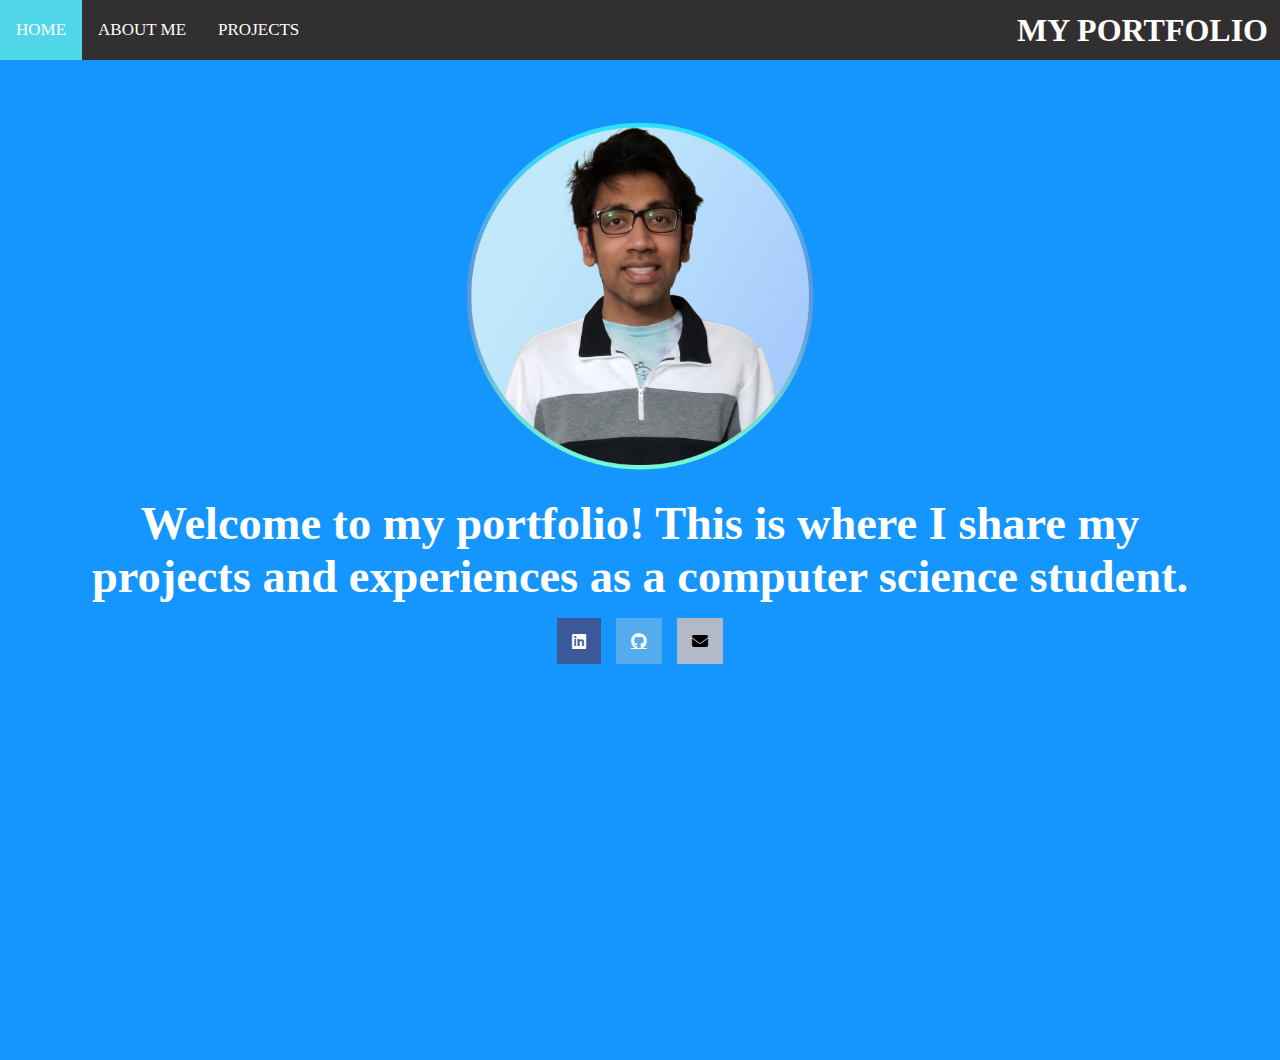
<file: index.html>
<!DOCTYPE html>
<html>
<head>
    <meta name="viewport" content="width=device-width, initial-scale=1">
    <link rel="stylesheet" href="./style.css">

    <!-- Load an icon library to show a hamburger menu (bars) on small screens -->
    <link rel="stylesheet" href="https://cdnjs.cloudflare.com/ajax/libs/font-awesome/4.7.0/css/font-awesome.min.css">
    <link rel="stylesheet" href="https://cdnjs.cloudflare.com/ajax/libs/font-awesome/6.5.2/css/all.min.css">

    <title>Akash's Portfolio</title>
</head>
<body>

<!-- Navigation Bar -->
  <div class="topnav" id="myTopnav">
    <a href="./index.html" class="active">HOME</a>
    <a href="./about.html">ABOUT ME</a>
    <a href="./projects.html">PROJECTS</a>
    <a href="javascript:void(0);" class="icon" onclick="myFunction()">
      <i class="fa fa-bars" id = "menu"></i>
    </a>
    <h1 id = "portfolio">MY PORTFOLIO</h1>
  </div>


 <!-- Blue Banner -->
  <div class = "behind">

      <!-- Profile Image -->
      <img src="./circleprofile2.png"  class="center" id = "prof">

      <!-- Bio -->
      <h1 id = "intro" class = "bio">Welcome to my portfolio!
        This is where I share my projects and experiences as a computer science student.
      </h1>

      <!-- Professional Links -->
      <div class = "links">
        <a href="https://www.linkedin.com/in/akash-patney-9b855720a/" target="_blank" class="fa-brands fa-linkedin" id = "soc" title="Visit my LinkedIn!"></a>
        <a href="https://github.com/akashpatney" target="_blank" class="fa-brands fa-github" title="Visit my GitHub!" ></a>
        <a href="mailto:apatney@umich.edu" style="color: inherit"><i class="fa-solid fa-envelope"  target="_blank" id="icon-container" title="Send an email to apatney@umich.edu"></i></a>
      </div>

  </div>


   <!-- Menu bar functionality -->
  <script>
    function myFunction() {
      var x = document.getElementById("myTopnav");
      if (x.className === "topnav") {
        x.className += " responsive";
      } else {
        x.className = "topnav";
      }
    }
  </script>


</body>

</html>
</file>
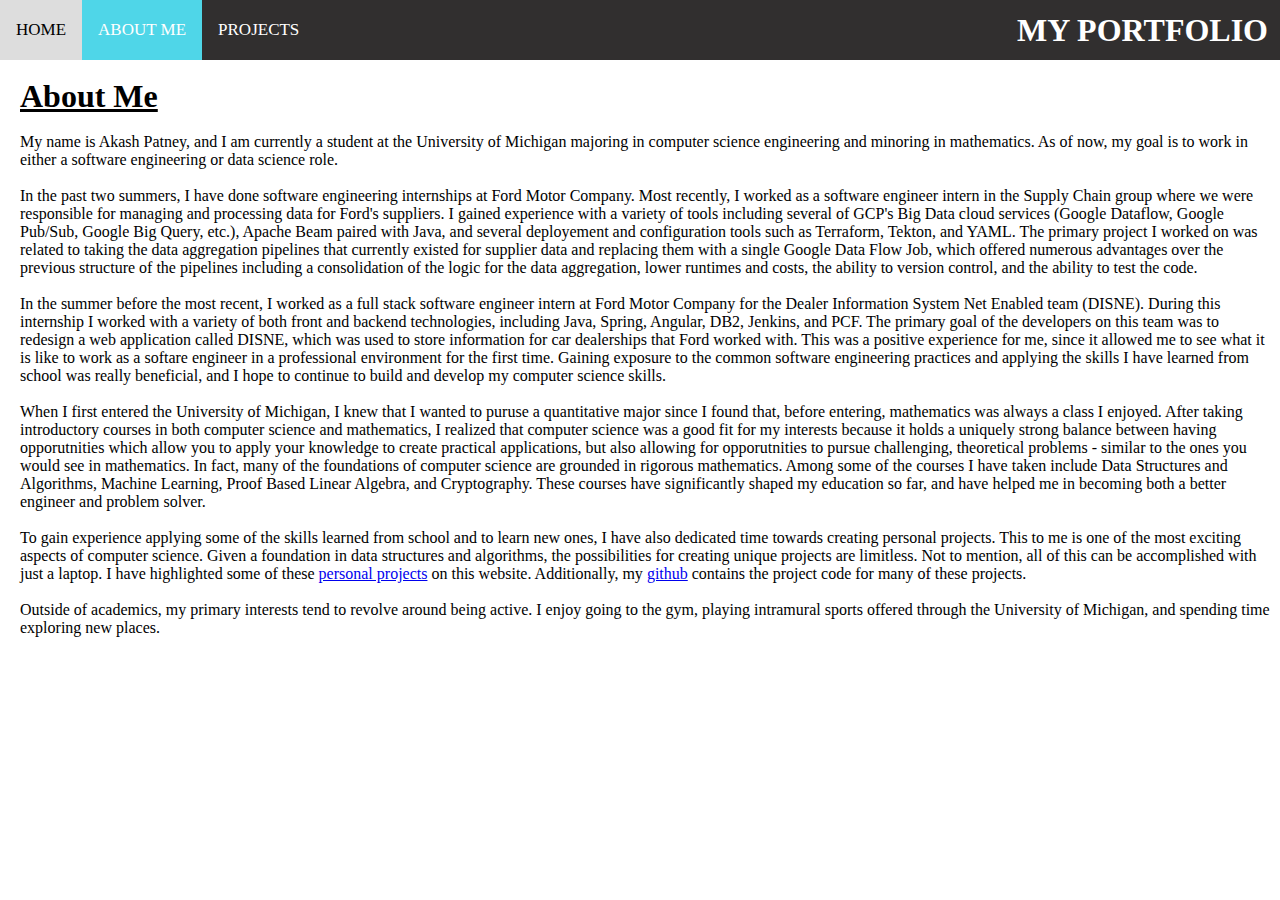
<file: about.html>
<!DOCTYPE html>
<html>
<head>
    <meta name="viewport" content="width=device-width, initial-scale=1">
    <link rel="stylesheet" href="./style.css">

    <!-- Load an icon library to show a hamburger menu (bars) on small screens -->
    <link rel="stylesheet" href="https://cdnjs.cloudflare.com/ajax/libs/font-awesome/4.7.0/css/font-awesome.min.css">

    <title>Akash's Portfolio</title>
</head>
<body>


  <div class="topnav" id="myTopnav">
    <a href="./index.html">HOME</a>
    <a href="./about.html" class="active">ABOUT ME</a>
    <a href="./projects.html">PROJECTS</a>
    <a href="javascript:void(0);" class="icon" onclick="myFunction()">
      <i class="fa fa-bars"></i>
    </a>
    <h1 id = "portfolio">MY PORTFOLIO</h1>
  </div>


  <br>
  <u><h1>About Me</h1></u>
  <br>



  <p id = "about">
    My name is Akash Patney, and I am currently a student at the
    University of Michigan majoring in computer science engineering
    and minoring in mathematics. As of now, my goal is to work in either
    a software engineering or data science role.

    <br>
    <br>
    In the past two summers, I have done software engineering internships at Ford Motor Company.
    Most recently, I worked as a software engineer intern in the Supply Chain group where we were responsible for
    managing and processing data for Ford's suppliers. I gained experience with a variety of tools including
    several of GCP's Big Data cloud services (Google Dataflow, Google Pub/Sub, Google Big Query, etc.), Apache
    Beam paired with Java, and several deployement and configuration tools such as Terraform, Tekton, and YAML.
    The primary project I worked on was related to taking the data aggregation pipelines that currently
    existed for supplier data and replacing them with a single Google Data Flow Job, which offered
    numerous advantages over the previous structure of the pipelines including a consolidation of
    the logic for the data aggregation, lower runtimes and costs, the ability to version control, and
    the ability to test the code.


    <br>
    <br>
    In the summer before the most recent, I worked as a full stack software engineer intern at Ford Motor Company
    for the Dealer Information System Net Enabled team (DISNE). During this internship
    I worked with a variety of both front and backend technologies, including Java, Spring,
    Angular, DB2, Jenkins, and PCF. The primary goal of the developers on this team was to
    redesign a web application called DISNE, which was used to store information for car dealerships
    that Ford worked with. This was a positive experience for me, since it allowed me to see
    what it is like to work as a softare engineer in a professional environment for the first time. Gaining
    exposure to the common software engineering practices and applying the skills I have learned from school
    was really beneficial, and I hope to continue to build and develop my computer science skills.



    <br>
    <br>

    When I first entered the University of Michigan, I knew that I wanted to puruse a quantitative major
    since I found that, before entering, mathematics was always a class I enjoyed. After taking introductory courses
    in both computer science and mathematics, I realized that computer science was a good fit for my interests because it
    holds a uniquely strong balance between having opporutnities which allow you to apply your knowledge to create practical applications,
    but also allowing for opporutnities to pursue challenging, theoretical problems - similar to the ones you would see in
    mathematics. In fact, many of the foundations of computer science are grounded in rigorous mathematics. Among some of the courses
    I have taken include Data Structures and Algorithms, Machine Learning, Proof Based Linear Algebra, and Cryptography. These courses
    have significantly shaped my education so far, and have helped me in becoming both a better engineer and problem solver.
    <br>
    <br>

    To gain experience applying some of the skills learned from school and to learn new ones, I have also dedicated time
    towards creating personal projects. This to me is one of the most exciting aspects of computer science. Given a foundation in
    data structures and algorithms, the possibilities for creating unique projects are limitless. Not to mention, all of this can be
    accomplished with just a laptop. I have highlighted some of these <a href="./projects.html">personal projects</a> on this website. Additionally,
    my <a href="https://github.com/akashpatney">github</a> contains the project code for many of these projects.

    <br>
    <br>
    Outside of academics, my primary interests tend to revolve around being active. I enjoy going to
    the gym, playing intramural sports offered through the University of Michigan, and spending time exploring new places.


  </p>


  <script>
    function myFunction() {
    var x = document.getElementById("myTopnav");
    if (x.className === "topnav") {
      x.className += " responsive";
    } else {
      x.className = "topnav";
    }
  }
</script>
</file>
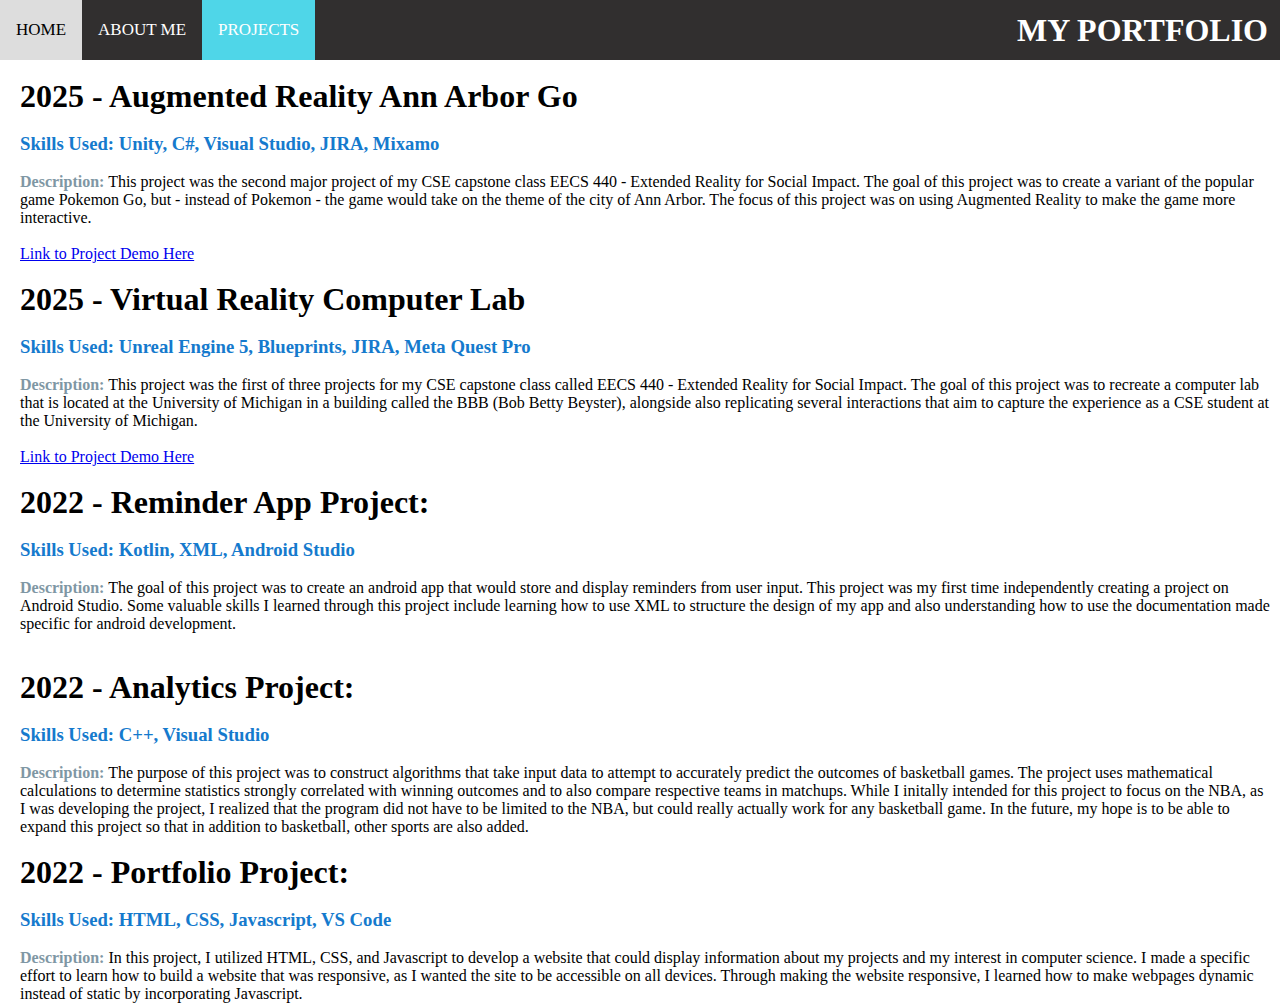
<file: projects.html>
<!DOCTYPE html>
<html lang="en-US">
<head>
  <meta charset="utf-8"/>
  <meta name="viewport" content="width=device-width, initial-scale=1">
  <link rel="stylesheet" href="./style.css">

  <!-- Load an icon library to show a hamburger menu (bars) on small screens -->
  <link rel="stylesheet" href="https://cdnjs.cloudflare.com/ajax/libs/font-awesome/4.7.0/css/font-awesome.min.css">

  <title>Akash's Portfolio</title>
</head>
<body>


  <div class="topnav" id="myTopnav">
    <a href="./index.html">HOME</a>
    <a href="./about.html">ABOUT ME</a>
    <a href="./projects.html" class="active">PROJECTS</a>
    <a href="javascript:void(0);" class="icon" onclick="myFunction()">
      <i class="fa fa-bars"></i>
    </a>
    <h1 id = "portfolio">MY PORTFOLIO</h1>
  </div>

    <!-- VR Project -->
    <br>
    <h1>2025 - Augmented Reality Ann Arbor Go</h1>
    <br>
    <h3>Skills Used: Unity, C#, Visual Studio, JIRA, Mixamo</h3>
    <br>
    <p id = "desc"><b><span class = "bdesc">Description:</span></b> This project was the second major project of
    my CSE capstone class EECS 440 - Extended Reality for Social Impact. The goal of this project was to create a
    variant of the popular game Pokemon Go, but - instead of Pokemon - the game would take on the theme of the city
    of Ann Arbor. The focus of this project was on using Augmented Reality to make the game more interactive.
    </p>
    <br>
    <a class="demo" href="https://www.youtube.com/watch?v=G9SCoTpseC4" >Link to Project Demo Here </a>
    <br>

  <!-- VR Project -->
  <br>
  <h1>2025 - Virtual Reality Computer Lab</h1>
  <br>
  <h3>Skills Used: Unreal Engine 5, Blueprints, JIRA, Meta Quest Pro</h3>
  <br>
  <p id = "desc"><b><span class = "bdesc">Description:</span></b> This project was the first of three projects for my CSE 
  capstone class called EECS 440 - Extended Reality for Social Impact. The goal of this project was to recreate a computer
  lab that is located at the University of Michigan in a building called the BBB (Bob Betty Beyster), alongside
  also replicating several interactions that aim to capture the experience as a CSE student at the
  University of Michigan.
  </p>
  <br>
  <a class="demo" href="https://youtu.be/4r8fM5ZR7HQ" >Link to Project Demo Here </a>
  <br>


  <!-- Reminder Project -->
  <br>
  <h1>2022 - Reminder App Project:</h1>
  <br>
  <h3>Skills Used: Kotlin, XML, Android Studio</h3>
  <br>
  <p id = "desc"><b><span class = "bdesc">Description:</span></b> The goal of this project was to create an android app that would store and display reminders from user input.
  This project was my first time independently creating a project on Android Studio. Some valuable skills I learned through this project include learning how to use XML to structure the design of my
  app and also understanding how to use the documentation made specific for android development.
  </p>
  <br>

  <!-- Basketball Analytics Project -->
  <br>
  <h1>2022 - Analytics Project:</h1>
  <br>
  <h3>Skills Used: C++, Visual Studio</h3>
  <br>
  <p id = "desc"><b><span class = "bdesc">Description:</span></b> The purpose of this project was to construct algorithms that take input data to attempt to accurately predict the outcomes of basketball games. The project uses mathematical calculations to determine
    statistics strongly correlated with winning outcomes and to also compare respective teams in matchups. While I initally intended for
    this project to focus on the NBA, as I was developing the project, I realized that the program did not have to be limited to the NBA, but could really actually work for any basketball game. In the future, my hope is to be able to expand
    this project so that in addition to basketball, other sports are also added.
  </p>
  <br>

  <!-- Portfolio Project-->
  <h1>2022 - Portfolio Project:</h1>
  <br>
  <h3>Skills Used: HTML, CSS, Javascript, VS Code</h3>
  <br>
  <p id = "desc"><b><span class = "bdesc">Description:</span></b> In this project, I utilized HTML, CSS, and Javascript
    to develop a website that could display information about
    my projects and my interest in computer science. I made a specific effort to learn how to build a website that was responsive,
    as I wanted the site to be accessible on all devices. Through making the website responsive, I learned how to make webpages dynamic
    instead of static by incorporating Javascript.
  <br>


  <script>
    function myFunction() {
    var x = document.getElementById("myTopnav");
    if (x.className === "topnav") {
      x.className += " responsive";
    } else {
      x.className = "topnav";
    }
  }
</script>


</body>

</html>
</file>
<file: style.css>
* {
  margin: 0;
  padding: 0;
  box-sizing: border-box;
}



h1 {
  color: black;
  margin-left: 20px;
}

h3 {
  color: rgb(21, 122, 205);
  margin-left: 20px;
}

/* Navigation Section (HOME): */
.topnav {
  background-color: rgb(49, 47, 47);
  overflow: hidden;
}

.topnav a {
  float: left;
  color: white;
  padding: 20px 16px;
  text-decoration: none;
  font-size: 17px;
  display: block;
}

.topnav a:hover {
  background-color: #ddd;
  color: black;
}

.topnav a.active {
  background-color: #4fd6e8;
  color: white;
}

.topnav .icon {
  display: none;
}

.demo {
  margin-left: 20px;
}

#portfolio {
  color: white;
  float: right;
  margin-right: 12px;
  margin-top: 12px;
}

/* Banner Section */
.behind {
  background-color: rgb(21, 150, 255);
  padding: 20px;
  box-sizing: border-box;
  min-height: 800px;
}

.links {
  display: flex;
  justify-content: center; /* Centers icons horizontally */
  align-items: center; /* Aligns icons vertically */
  gap: 15px;
}

.center {
  display: block;
  width: 30%;
  padding-top: 30px;
  margin-left: auto;
  margin-right: auto;
}

#intro {
  color: white;
  margin-top: 35px;
  text-align: center;
  max-width: 95%;      /* Limit width for readability */
  margin: 15px auto;
  font-size: 40px;
}

/* Projects Section */
#desc {
  margin-left: 20px;
  margin-right: 10px;
}

.bdesc {
  color: rgb(127, 151, 164);
}

/* About Me Section */
#about {
  margin-left: 20px;
  margin-right: 10px;
}

/* Professional Links Section: */
.fa {
  font-size: 30px;
  text-align: center;
  text-decoration: none;
}

.fa:hover {
  opacity: 0.7;
}

.fa-linkedin {
  padding: 15px;
  background: #3B5998;
  color: white;
}

.fa-github {
  padding: 15px;
  background: #55ACEE;
  color: white;
}

#icon-container {
  background-color: rgb(180, 185, 201);
  padding: 15px;
}



/* Responsive breakpoints */
/* Large screens (default above) */

/* Medium screens (tablets) */
@media screen and (max-width: 900px) {
  .center {
      width: 40%;
  }

  #intro {
      margin: 15px 20px;
  }
}

/* Small screens (mobile) */
@media screen and (max-width: 600px) {
  .topnav a:not(:first-child) {
      display: none;
  }

  .topnav a.icon {
      float: right;
      display: block;
  }

  #portfolio {
      display: none;
  }

  .center {
      width: 55%;
  }

  #soc {
      margin-left: 20px;
  }

  .behind {
      min-height: 500px;  /* Slightly smaller on mobile */
      padding: 20px;
  }
}


/* Mobile navigation when menu is open */
@media screen and (max-width: 600px) {
  .topnav.responsive {
      position: relative;
  }

  .topnav.responsive a.icon {
      position: absolute;
      right: 0;
      top: 0;
  }

  .topnav.responsive a {
      float: none;
      display: block;
      text-align: left;
  }
}

/* Very small screens */
@media screen and (max-width: 400px) {
  .center {
      width: 70%;
  }

  #intro {
      margin: 15px 10px;
  }

  .fa-linkedin {
      margin-left: 10px;
  }
}


/* Reduce image size on large screens */
@media screen and (min-width: 1100px) {
  .center {
      width: 30%; /* Reduce width for larger screens */
  }
  #intro {
    max-width: 90%;
    font-size: 2.9rem; /* Make text even bigger on large screens */
  }
  .behind {
    min-height: 1000px;
  }

}

/* Reduce image size on large screens */
@media screen and (min-width: 1600px) {
  .center {
      width: 25%; /* Reduce width for larger screens */
  }
  #intro {
    max-width: 90%;
    font-size: 2.9rem; /* Make text even bigger on large screens */
  }
  .behind {
    min-height: 1000px;
  }

}

/* Reduce image size on large screens */
@media screen and (min-width: 2000px) {
  .center {
      width: 18%; /* Reduce width for larger screens */
  }
  #prof{
    margin-top: 50px;
  }
  #intro {
    max-width: 50%;
    font-size: 3.2rem; /* Make text even bigger on large screens */
    margin-top: 15px;
  }
  .behind {
    min-height: 1200px;
  }

}
</file>
